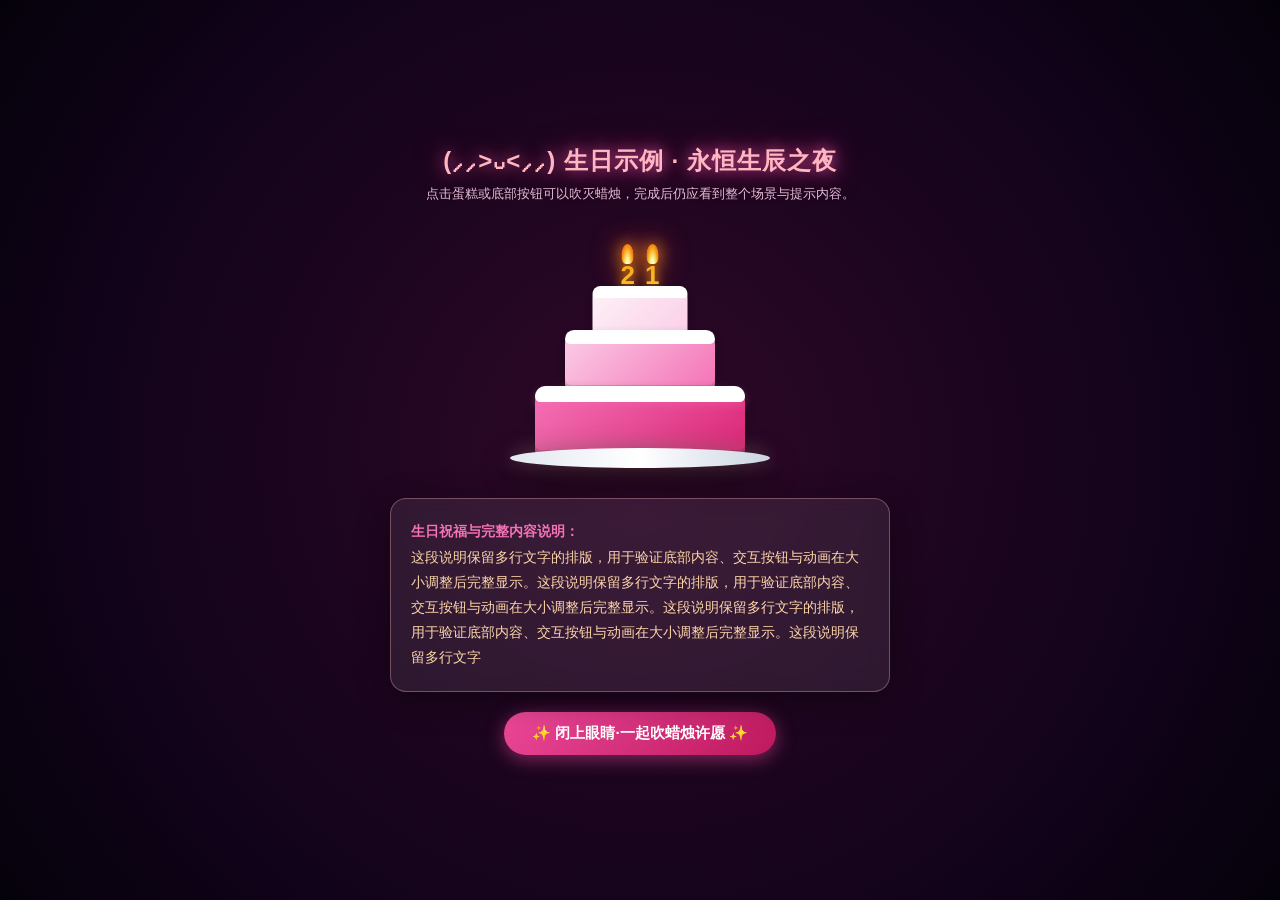
<file: tests/fixtures/visual-pages/birthday-floating-effects.html>
<!DOCTYPE html>
<html lang="zh-CN">
<head>
    <meta charset="utf-8">
    <meta name="viewport" content="width=device-width, initial-scale=1">
    <title>生日蛋糕·浮动装饰验收</title>
    <style>
        * { box-sizing: border-box; margin: 0; padding: 0; }
        body {
            background: radial-gradient(circle at center, #2e0827 0%, #11031a 70%, #05010a 100%);
            min-height: 100vh;
            display: flex;
            flex-direction: column;
            align-items: center;
            justify-content: center;
            font-family: -apple-system, BlinkMacSystemFont, "Segoe UI", Roboto, sans-serif;
            color: #fff;
            overflow-x: hidden;
            padding: 20px;
        }
        .container {
            max-width: 500px;
            width: 100%;
            text-align: center;
            position: relative;
            z-index: 10;
        }
        h1 {
            font-size: 24px;
            color: #ffb6c1;
            text-shadow: 0 0 15px rgba(255, 105, 180, 0.8), 0 0 30px rgba(255, 20, 147, 0.5);
            margin-bottom: 8px;
            letter-spacing: 1px;
        }
        .subtitle {
            font-size: 13px;
            color: #fbcfe8;
            margin-bottom: 25px;
            opacity: 0.9;
        }
        .cake-stage {
            position: relative;
            width: 260px;
            height: 240px;
            margin: 0 auto 30px;
        }
        /* 蛋糕底盘 */
        .plate {
            position: absolute;
            bottom: 0;
            left: 50%;
            transform: translateX(-50%);
            width: 260px;
            height: 20px;
            background: linear-gradient(to right, #e2e8f0, #ffffff, #cbd5e1);
            border-radius: 50%;
            box-shadow: 0 10px 30px rgba(0, 0, 0, 0.8), 0 0 20px rgba(255, 182, 193, 0.4);
        }
        /* 蛋糕第一层 */
        .layer-1 {
            position: absolute;
            bottom: 12px;
            left: 50%;
            transform: translateX(-50%);
            width: 210px;
            height: 70px;
            background: linear-gradient(135deg, #f472b6, #db2777);
            border-radius: 16px 16px 6px 6px;
            box-shadow: inset 0 -6px 0 rgba(0,0,0,0.15), 0 4px 10px rgba(0,0,0,0.3);
        }
        .cream-drops-1 {
            position: absolute;
            top: 0;
            left: 0;
            width: 100%;
            height: 16px;
            background: #fff;
            border-radius: 16px 16px 8px 8px;
            box-shadow: 0 4px 8px rgba(255, 105, 180, 0.3);
        }
        /* 蛋糕第二层 */
        .layer-2 {
            position: absolute;
            bottom: 78px;
            left: 50%;
            transform: translateX(-50%);
            width: 150px;
            height: 60px;
            background: linear-gradient(135deg, #fbcfe8, #f472b6);
            border-radius: 14px 14px 6px 6px;
            box-shadow: inset 0 -5px 0 rgba(0,0,0,0.12), 0 4px 10px rgba(0,0,0,0.2);
        }
        .cream-drops-2 {
            position: absolute;
            top: 0;
            left: 0;
            width: 100%;
            height: 14px;
            background: #fff;
            border-radius: 14px 14px 8px 8px;
        }
        /* 蛋糕第三层 */
        .layer-3 {
            position: absolute;
            bottom: 134px;
            left: 50%;
            transform: translateX(-50%);
            width: 95px;
            height: 48px;
            background: linear-gradient(135deg, #fdf2f8, #fbcfe8);
            border-radius: 12px 12px 4px 4px;
            box-shadow: 0 4px 8px rgba(0,0,0,0.2);
        }
        .cream-drops-3 {
            position: absolute;
            top: 0;
            left: 0;
            width: 100%;
            height: 12px;
            background: #fff;
            border-radius: 12px 12px 6px 6px;
        }
        /* 数字 21 蜡烛 */
        .candle-box {
            position: absolute;
            bottom: 180px;
            left: 50%;
            transform: translateX(-50%);
            display: flex;
            gap: 10px;
            align-items: flex-end;
        }
        .digit {
            font-size: 26px;
            font-weight: 900;
            color: #fbbf24;
            text-shadow: 0 0 10px #f59e0b, 0 0 20px #d97706;
            position: relative;
            line-height: 1;
        }
        .flame {
            position: absolute;
            top: -18px;
            left: 50%;
            transform: translateX(-50%);
            width: 12px;
            height: 20px;
            background: radial-gradient(ellipse at bottom, #fff 0%, #fef08a 25%, #f59e0b 60%, #ef4444 90%);
            border-radius: 50% 50% 35% 35%;
            box-shadow: 0 0 16px #f59e0b, 0 0 30px #ef4444;
            animation: flicker 0.15s infinite alternate ease-in-out;
            transform-origin: bottom center;
        }
        .flame.extinguished {
            display: none;
        }
        @keyframes flicker {
            0% { transform: translateX(-50%) rotate(-2deg) scale(1); }
            100% { transform: translateX(-50%) rotate(2deg) scale(1.12); }
        }
        /* 爱心与心愿卡 */
        .heart-card {
            background: rgba(255, 255, 255, 0.08);
            border: 1px solid rgba(255, 182, 193, 0.35);
            border-radius: 16px;
            padding: 20px;
            backdrop-filter: blur(10px);
            box-shadow: 0 8px 32px rgba(0, 0, 0, 0.4);
            margin-bottom: 20px;
        }
        .heart-card p {
            font-size: 14px;
            line-height: 1.8;
            color: #fed7aa;
            text-align: left;
        }
        .heart-card p span {
            color: #f472b6;
            font-weight: bold;
        }
        .btn-wish {
            background: linear-gradient(135deg, #ec4899, #be185d);
            border: none;
            color: #fff;
            padding: 12px 28px;
            border-radius: 30px;
            font-size: 15px;
            font-weight: bold;
            cursor: pointer;
            box-shadow: 0 4px 18px rgba(236, 72, 153, 0.5);
            transition: all 0.2s;
        }
        .btn-wish:hover {
            transform: scale(1.05);
            box-shadow: 0 6px 24px rgba(236, 72, 153, 0.7);
        }
        /* 飘落爱心动画 */
        .heart-particle {
            position: fixed;
            pointer-events: none;
            color: #f472b6;
            font-size: 18px;
            animation: floatUp 3.5s linear forwards;
            z-index: 1;
        }
        @keyframes floatUp {
            0% { transform: translateY(100vh) scale(0.5) rotate(0deg); opacity: 1; }
            100% { transform: translateY(-10vh) scale(1.2) rotate(360deg); opacity: 0; }
        }
    </style>
</head>
<body>
    <div class="container">
        <h1>(⸝⸝>ᴗ<⸝⸝) 生日示例 · 永恒生辰之夜</h1>
        <div class="subtitle">点击蛋糕或底部按钮可以吹灭蜡烛，完成后仍应看到整个场景与提示内容。</div>

        <div class="cake-stage" id="cakeStage" onclick="blowCandle()">
            <div class="candle-box">
                <div class="digit">2<div class="flame" id="flame1"></div></div>
                <div class="digit">1<div class="flame" id="flame2"></div></div>
            </div>
            <div class="layer-3"><div class="cream-drops-3"></div></div>
            <div class="layer-2"><div class="cream-drops-2"></div></div>
            <div class="layer-1"><div class="cream-drops-1"></div></div>
            <div class="plate"></div>
        </div>

        <div class="heart-card">
            <p>
                <span>生日祝福与完整内容说明：</span><br>
                这段说明保留多行文字的排版，用于验证底部内容、交互按钮与动画在大小调整后完整显示。这段说明保留多行文字的排版，用于验证底部内容、交互按钮与动画在大小调整后完整显示。这段说明保留多行文字的排版，用于验证底部内容、交互按钮与动画在大小调整后完整显示。这段说明保留多行文字
            </p>
        </div>

        <button class="btn-wish" id="wishBtn" onclick="blowCandle()">✨ 闭上眼睛·一起吹蜡烛许愿 ✨</button>
        <div id="wishTip" style="margin-top: 15px; font-size: 13px; color: #fbcfe8; display: none;">
            烛光已经熄灭，页面会显示提示并继续播放飘动装饰；底部内容必须完整。
        </div>
    </div>

    <script>
        let blown = false;
        function blowCandle() {
            if (blown) return;
            blown = true;
            document.getElementById('flame1').classList.add('extinguished');
            document.getElementById('flame2').classList.add('extinguished');
            document.getElementById('wishBtn').style.display = 'none';
            document.getElementById('wishTip').style.display = 'block';
            for (let i = 0; i < 40; i++) {
                setTimeout(createHeart, i * 60);
            }
        }

        function createHeart() {
            const h = document.createElement('div');
            h.className = 'heart-particle';
            const hearts = ['♡', '♥', '❀', '✨'];
            h.innerText = hearts[Math.floor(Math.random() * hearts.length)];
            h.style.left = Math.random() * 100 + 'vw';
            h.style.fontSize = (Math.random() * 16 + 14) + 'px';
            h.style.animationDuration = (Math.random() * 2 + 2.5) + 's';
            h.style.color = ['#f472b6', '#fb7185', '#fbcfe8', '#fde047'][Math.floor(Math.random() * 4)];
            document.body.appendChild(h);
            setTimeout(() => h.remove(), 4000);
        }

        setInterval(createHeart, 500);
    </script>
</body>
</html>
</file>
